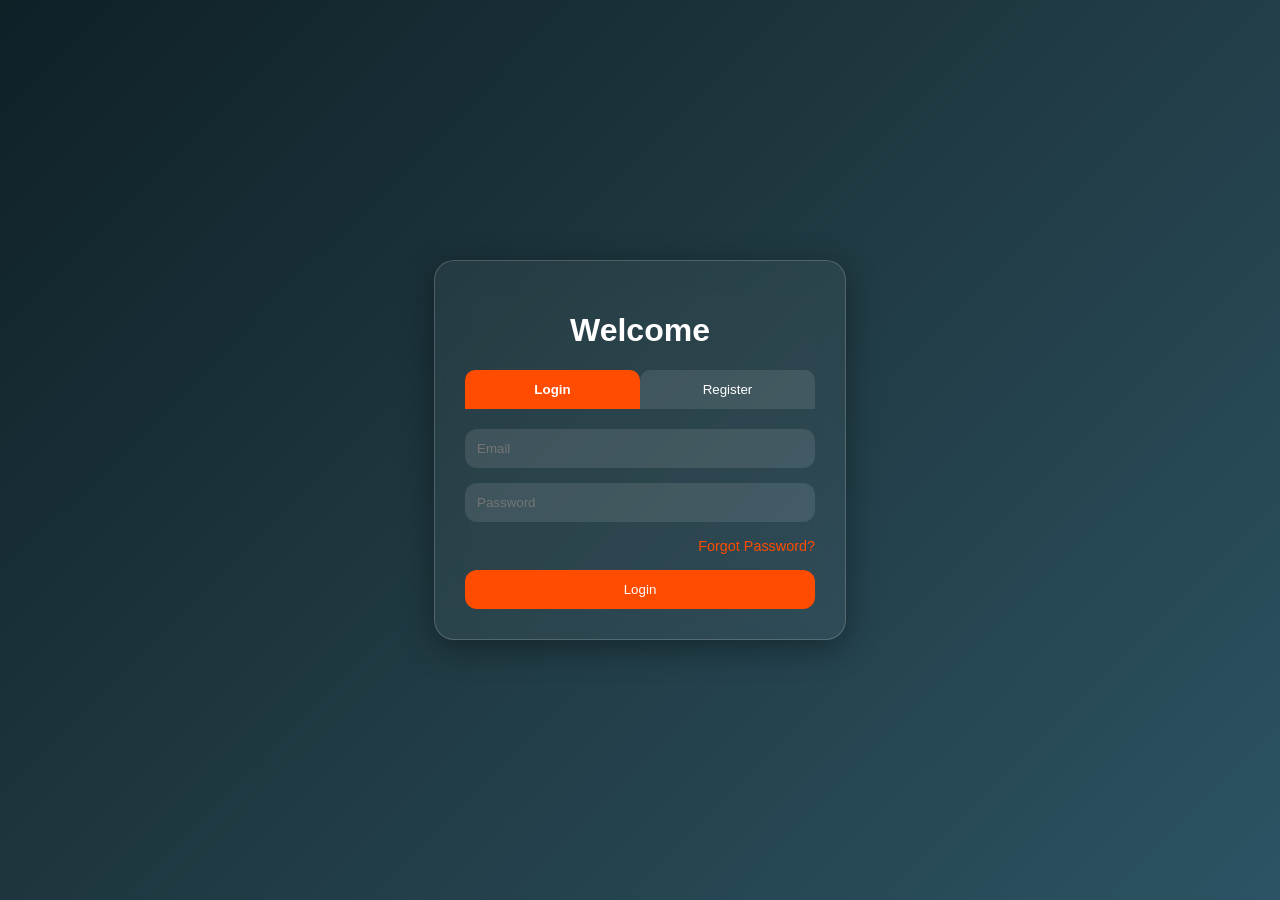
<file: index.html>
<!DOCTYPE html>
<html lang="en">
<head>
<meta charset="UTF-8">
<meta name="viewport" content="width=device-width, initial-scale=1.0">
<title>Login / Register</title>
<link rel="stylesheet" href="Styles/index.css">
</head>
<body>

<div class="container glass">
    <h1>Welcome</h1>

    <!-- Tabs -->
    <div class="form-tabs">
        <button id="tabLogin" class="active">Login</button>
        <button id="tabRegister">Register</button>
    </div>

    <!-- Login Form -->
    <form id="loginForm" class="form active">
        <input type="email" id="email" placeholder="Email" required>
        <input type="password" id="password" placeholder="Password" required>
        <div class="forgot-reset">
            <a href="#" id="forgotPassword">Forgot Password?</a>
        </div>
        <button type="submit">Login</button>
    </form>

    <!-- Register Form -->
    <form id="registerForm" class="form">
        <input type="email" id="regEmail" placeholder="Email" required>
        <input type="password" id="regPassword" placeholder="Password" required>
        <input type="password" id="regConfirm" placeholder="Confirm Password" required>
        <div class="forgot-reset">
            <a href="#" id="resetPassword">Reset Password</a>
        </div>
        <button type="submit">Register</button>
    </form>
</div>

<!-- Notification Modal -->
<div id="notifyModal" class="modal">
    <div class="modal-content glass">
        <span class="close">&times;</span>
        <h2 id="notifyTitle">Notification</h2>
        <p id="notifyText">Message goes here...</p>
    </div>
</div>

<script src="frontend/frontend.js"></script>
<script src="frontend/index.js"></script>
</body>
</html>
</file>
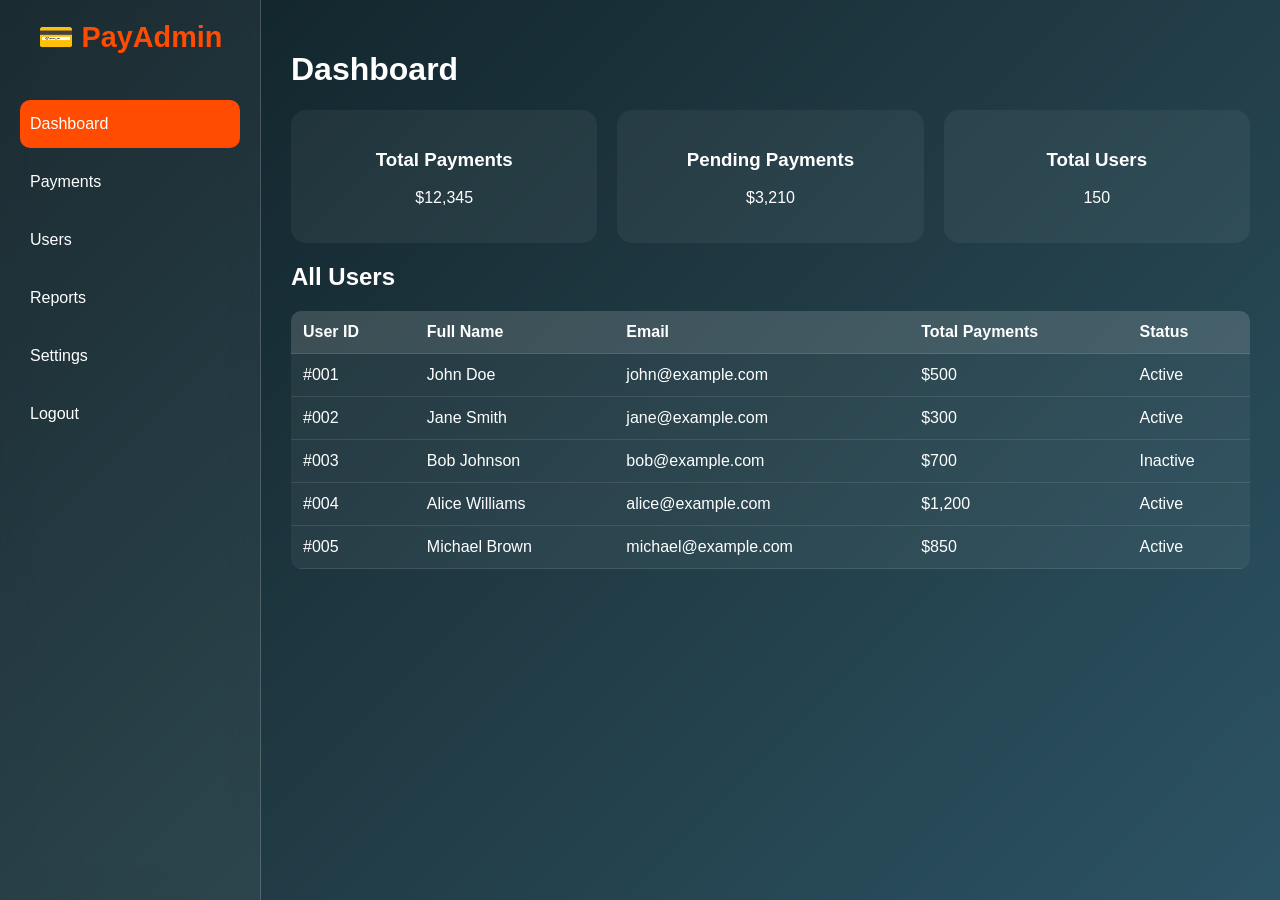
<file: dashboard.html>
<!DOCTYPE html>
<html lang="en">
<head>
<meta charset="UTF-8">
<meta name="viewport" content="width=device-width, initial-scale=1.0">
<title>Payment Admin Panel</title>
<link rel="stylesheet" href="Styles/dashboard.css">
</head>
<body>

<div class="sidebar glass">
    <div class="logo">💳 PayAdmin</div>
    <ul>
        <li class="active" data-section="dashboard">Dashboard</li>
        <li data-section="payments">Payments</li>
        <li data-section="users">Users</li>
        <li data-section="reports">Reports</li>
        <li data-section="settings">Settings</li>
        <li id="logoutBtn">Logout</li>
    </ul>
</div>

<div class="main-content">
    <!-- Dashboard Section -->
    <div class="section" id="dashboard">
        <h1>Dashboard</h1>

        <!-- Cards -->
        <div class="cards">
            <div class="card">
                <h3>Total Payments</h3>
                <p>$12,345</p>
            </div>
            <div class="card">
                <h3>Pending Payments</h3>
                <p>$3,210</p>
            </div>
            <div class="card">
                <h3>Total Users</h3>
                <p>150</p>
            </div>
        </div>

        <!-- Users Table -->
        <div class="users-table">
            <h2>All Users</h2>
            <table>
                <thead>
                    <tr>
                        <th>User ID</th>
                        <th>Full Name</th>
                        <th>Email</th>
                        <th>Total Payments</th>
                        <th>Status</th>
                    </tr>
                </thead>
                <tbody>
                    <tr>
                        <td>#001</td>
                        <td>John Doe</td>
                        <td>john@example.com</td>
                        <td>$500</td>
                        <td>Active</td>
                    </tr>
                    <tr>
                        <td>#002</td>
                        <td>Jane Smith</td>
                        <td>jane@example.com</td>
                        <td>$300</td>
                        <td>Active</td>
                    </tr>
                    <tr>
                        <td>#003</td>
                        <td>Bob Johnson</td>
                        <td>bob@example.com</td>
                        <td>$700</td>
                        <td>Inactive</td>
                    </tr>
                    <tr>
                        <td>#004</td>
                        <td>Alice Williams</td>
                        <td>alice@example.com</td>
                        <td>$1,200</td>
                        <td>Active</td>
                    </tr>
                    <tr>
                        <td>#005</td>
                        <td>Michael Brown</td>
                        <td>michael@example.com</td>
                        <td>$850</td>
                        <td>Active</td>
                    </tr>
                </tbody>
            </table>
        </div>
    </div>

    <!-- Payments Section -->
    <div class="section" id="payments" style="display:none;">
        <h1>Payments</h1>
        <table>
            <thead>
                <tr>
                    <th>Payment ID</th>
                    <th>User</th>
                    <th>Amount</th>
                    <th>Status</th>
                    <th>Action</th>
                </tr>
            </thead>
            <tbody>
                <tr>
                    <td>#001</td>
                    <td>John Doe</td>
                    <td>$120</td>
                    <td>Completed</td>
                    <td><button class="viewBtn">View</button></td>
                </tr>
                <tr>
                    <td>#002</td>
                    <td>Jane Smith</td>
                    <td>$300</td>
                    <td>Pending</td>
                    <td><button class="viewBtn">View</button></td>
                </tr>
            </tbody>
        </table>
    </div>

    <!-- Users Section -->
    <div class="section" id="users" style="display:none;">
        <h1>Users</h1>
        <p>Manage all users here.</p>
    </div>

    <!-- Reports Section -->
    <div class="section" id="reports" style="display:none;">
        <h1>Reports</h1>
        <p>View detailed payment reports.</p>
    </div>

    <!-- Settings Section -->
    <div class="section" id="settings" style="display:none;">
        <h1>Settings</h1>
        <p>Change admin settings.</p>
    </div>
</div>

<!-- Modal -->
<div id="modal" class="modal">
    <div class="modal-content glass">
        <span class="close">&times;</span>
        <h2>Payment Details</h2>
        <p>Details for the selected payment will appear here.</p>
    </div>
</div>

<script src="frontend/frontend.js"></script>
<script src="frontend/dashboard.js"></script>
</body>
</html>
</file>
<file: Styles/index.css>
body {
    font-family: 'Segoe UI', sans-serif;
    margin: 0;
    background: linear-gradient(135deg, #0f2027, #203a43, #2c5364);
    color: #fff;
    display: flex;
    justify-content: center;
    align-items: center;
    height: 100vh;
}

.glass {
    background: rgba(255, 255, 255, 0.05);
    backdrop-filter: blur(15px);
    border-radius: 20px;
    padding: 30px;
    box-shadow: 0 8px 32px rgba(0,0,0,0.37);
    border: 1px solid rgba(255,255,255,0.18);
    text-align: center;
    width: 350px;
}

.form-tabs {
    display: flex;
    justify-content: center;
    margin-bottom: 20px;
}

.form-tabs button {
    flex: 1;
    padding: 12px;
    border-radius: 10px 10px 0 0;
    border: none;
    background: rgba(255,255,255,0.1);
    color: #fff;
    cursor: pointer;
    transition: 0.3s;
}

.form-tabs button.active {
    background: #ff4c00;
    font-weight: bold;
}

form { 
    display: none; 
    flex-direction: column; 
    gap: 15px; 
    transition: all 0.5s ease; 
}

form.active { display: flex; }

input {
    padding: 12px;
    border-radius: 12px;
    border: none;
    outline: none;
    background: rgba(255,255,255,0.1);
    color: #fff;
    transition: 0.3s;
}

input:focus { background: rgba(255,255,255,0.2); }

button[type="submit"] {
    padding: 12px;
    border-radius: 12px;
    border: none;
    background: #ff4c00;
    color: white;
    cursor: pointer;
    transition: 0.3s;
}

button[type="submit"]:hover { background: #ff6700; }

.forgot-reset {
    text-align: right;
}

.forgot-reset a {
    color: #ff4c00;
    text-decoration: none;
    font-size: 0.9em;
}

.forgot-reset a:hover {
    text-decoration: underline;
}

/* --- Modal --- */
.modal {
    display: none;
    position: fixed;
    z-index: 999;
    left: 0;
    top: 0;
    width: 100%;
    height: 100%;
    backdrop-filter: blur(8px);
    background: rgba(0,0,0,0.5);
    justify-content: center;
    align-items: center;
}

.modal-content { 
    padding: 30px; 
    max-width: 400px; 
    width: 90%; 
    position: relative; 
    transform: translateY(-50px); 
    animation: slideIn 0.3s ease forwards; 
    text-align: center; 
}

.modal .close { position: absolute; top: 15px; right: 20px; font-size: 1.5em; cursor: pointer; color: #fff; }

@keyframes slideIn { from { transform: translateY(-50px); opacity:0;} to {transform: translateY(0); opacity:1;} }
</file>
<file: Styles/dashboard.css>
/* --- Global --- */
body {
    font-family: 'Segoe UI', sans-serif;
    margin: 0;
    background: linear-gradient(135deg,#0f2027,#203a43,#2c5364);
    display: flex;
    height: 100vh;
    color: #fff;
}

/* --- Sidebar --- */
.sidebar {
    width: 220px;
    background: rgba(255,255,255,0.05);
    backdrop-filter: blur(15px);
    border-right: 1px solid rgba(255,255,255,0.18);
    display: flex;
    flex-direction: column;
    padding: 20px;
}

.sidebar .logo {
    font-size: 1.8em;
    font-weight: bold;
    margin-bottom: 30px;
    color: #ff4c00;
    text-align: center;
}

.sidebar ul {
    list-style: none;
    padding: 0;
}

.sidebar ul li {
    padding: 15px 10px;
    border-radius: 10px;
    margin-bottom: 10px;
    cursor: pointer;
    transition: 0.3s;
}

.sidebar ul li:hover {
    background: rgba(255,255,255,0.1);
}

.sidebar ul li.active {
    background: #ff4c00;
    color: #fff;
}

/* --- Main Content --- */
.main-content {
    flex: 1;
    padding: 30px;
    overflow-y: auto;
}

.cards {
    display: flex;
    gap: 20px;
    margin-top: 20px;
    flex-wrap: wrap;
}

.card {
    flex: 1;
    min-width: 200px;
    padding: 20px;
    border-radius: 15px;
    background: rgba(255,255,255,0.05);
    transition: 0.3s;
    text-align: center;
}

.card:hover {
    transform: translateY(-10px);
    background: rgba(255,255,255,0.1);
}

/* --- Table --- */
table {
    width: 100%;
    border-collapse: collapse;
    margin-top: 20px;
    background: rgba(255,255,255,0.05);
    border-radius: 10px;
    overflow: hidden;
}

table th, table td {
    padding: 12px;
    text-align: left;
    border-bottom: 1px solid rgba(255,255,255,0.1);
}

table th {
    background: rgba(255,255,255,0.1);
}

.viewBtn {
    padding: 6px 12px;
    border: none;
    border-radius: 10px;
    background: #ff4c00;
    color: #fff;
    cursor: pointer;
    transition: 0.3s;
}

.viewBtn:hover {
    background: #ff6700;
}

/* --- Modal --- */
.modal {
    display: none;
    position: fixed;
    z-index: 999;
    left: 0;
    top: 0;
    width: 100%;
    height: 100%;
    backdrop-filter: blur(8px);
    background: rgba(0,0,0,0.5);
    justify-content: center;
    align-items: center;
    animation: fadeIn 0.3s ease;
}

.modal-content {
    padding: 30px;
    max-width: 500px;
    width: 90%;
    position: relative;
    transform: translateY(-50px);
    animation: slideIn 0.3s ease forwards;
}

.modal .close {
    position: absolute;
    top: 15px;
    right: 20px;
    font-size: 1.5em;
    cursor: pointer;
    color: #fff;
}

/* --- Animations --- */
@keyframes fadeIn {
    from {opacity: 0;}
    to {opacity: 1;}
}

@keyframes slideIn {
    from {transform: translateY(-50px); opacity:0;}
    to {transform: translateY(0); opacity:1;}
}
</file>
